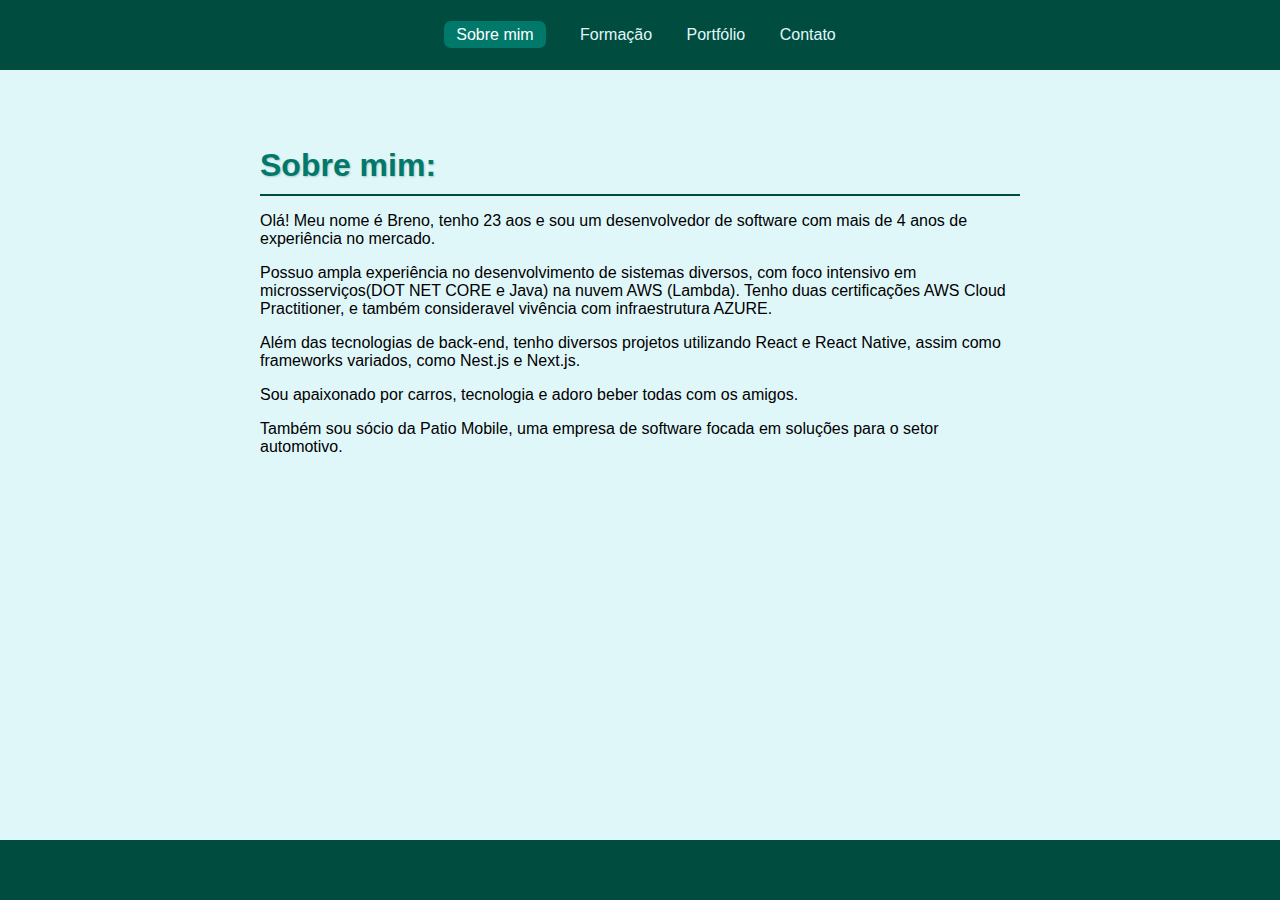
<file: index.html>
<!DOCTYPE html>
<html lang="pt-BR">
<head>
    <meta charset="UTF-8">
    <meta name="viewport" content="width=device-width, initial-scale=1.0">
    <title>Sobre mim</title>
    <link rel="stylesheet" href="style.css">
</head>
<body>
    <header>
        <!-- Header com os links para navegacao  !-->
         <nav>
            <ul>
                <li><a class="active" href="index.html">Sobre mim</a></li>
                <li><a href="formacao.html">Formação</a></li>
                <li><a href="portfolio.html">Portfólio</a></li>
                <li><a href="contato.html">Contato</a></li>
            </ul>
        </nav>
    </header>
    <main>
        <!-- Div com o texto sobre mim  !-->
        <div class="projects">
            <h2>Sobre mim:</h2>
            <p>Olá! Meu nome é Breno, tenho 23 aos e sou um desenvolvedor de software com mais de 4 anos de experiência no mercado.</p>
            <p>Possuo ampla experiência no desenvolvimento de sistemas diversos, com foco intensivo em microsserviços(DOT NET CORE e Java) na nuvem AWS (Lambda). Tenho duas certificações AWS Cloud Practitioner, e também consideravel vivência com infraestrutura AZURE.</p>
            <p>Além das tecnologias de back-end, tenho diversos projetos utilizando React e React Native, assim como frameworks variados, como Nest.js e Next.js.</p>
            <p>Sou apaixonado por carros, tecnologia e adoro beber todas com os amigos. </p>
            <p>Também sou sócio da Patio Mobile, uma empresa de software focada em soluções para o setor automotivo.</p>
        </div>
 
    </div>
</main>
    <footer>
     </footer>
</body>
</html>
</file>
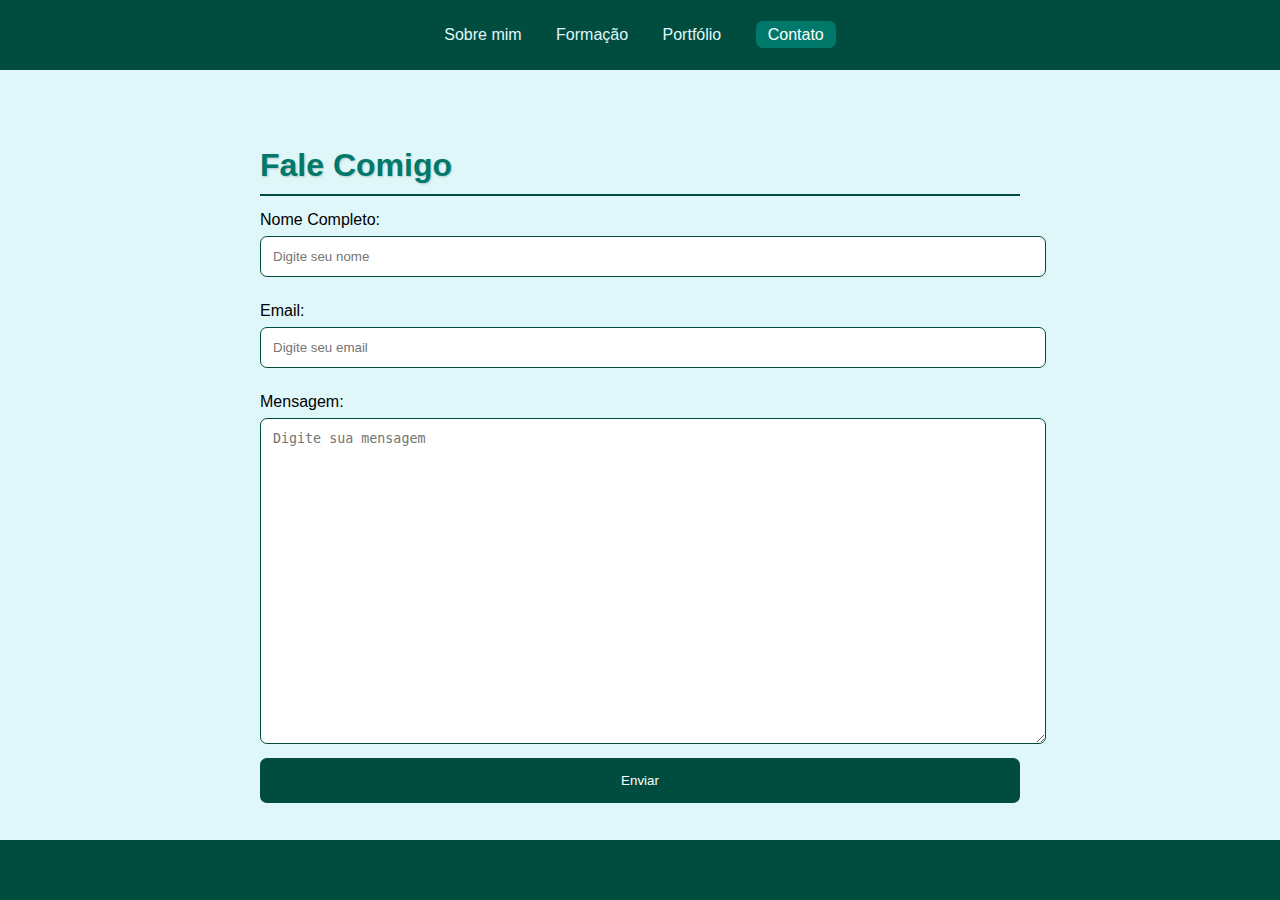
<file: contato.html>
<!DOCTYPE html>
<html lang="pt-BR">
<head>
    <meta charset="UTF-8">
    <meta name="viewport" content="width=device-width, initial-scale=1.0">
    <title>Contato</title>
    <link rel="stylesheet" href="style.css">
    <script src="script.js" defer></script>
</head>
<body>
    <!-- Header com os links para navegacao  !-->
    <header>
         <nav>
            <ul>
                <li><a href="index.html">Sobre mim</a></li>
                <li><a href="formacao.html">Formação</a></li>
                <li><a href="portfolio.html">Portfólio</a></li>
                <li><a class="active" href="contato.html">Contato</a></li>
            </ul>
        </nav>
    </header>
    <!-- Div com o formulário para contato !-->
    <main>
        <div class="projects">
            <h2>Fale Comigo</h2>
            <form id="FormContato">
                <label for="nome" >Nome Completo:</label>
                <input type="text" placeholder="Digite seu nome" id="nome" name="nome" required>
                <label for="email">Email:</label>
                <input type="email" placeholder="Digite seu email" id="email" name="email" required>
                <label for="mensagem">Mensagem:</label>
                <textarea id="mensagem" placeholder="Digite sua mensagem" rows = "20" name="mensagem" required></textarea>
                <button type="submit">Enviar</button>
            </form>
        </div>
    </main>
    <footer>
    </footer>
</body>
</html>
</file>
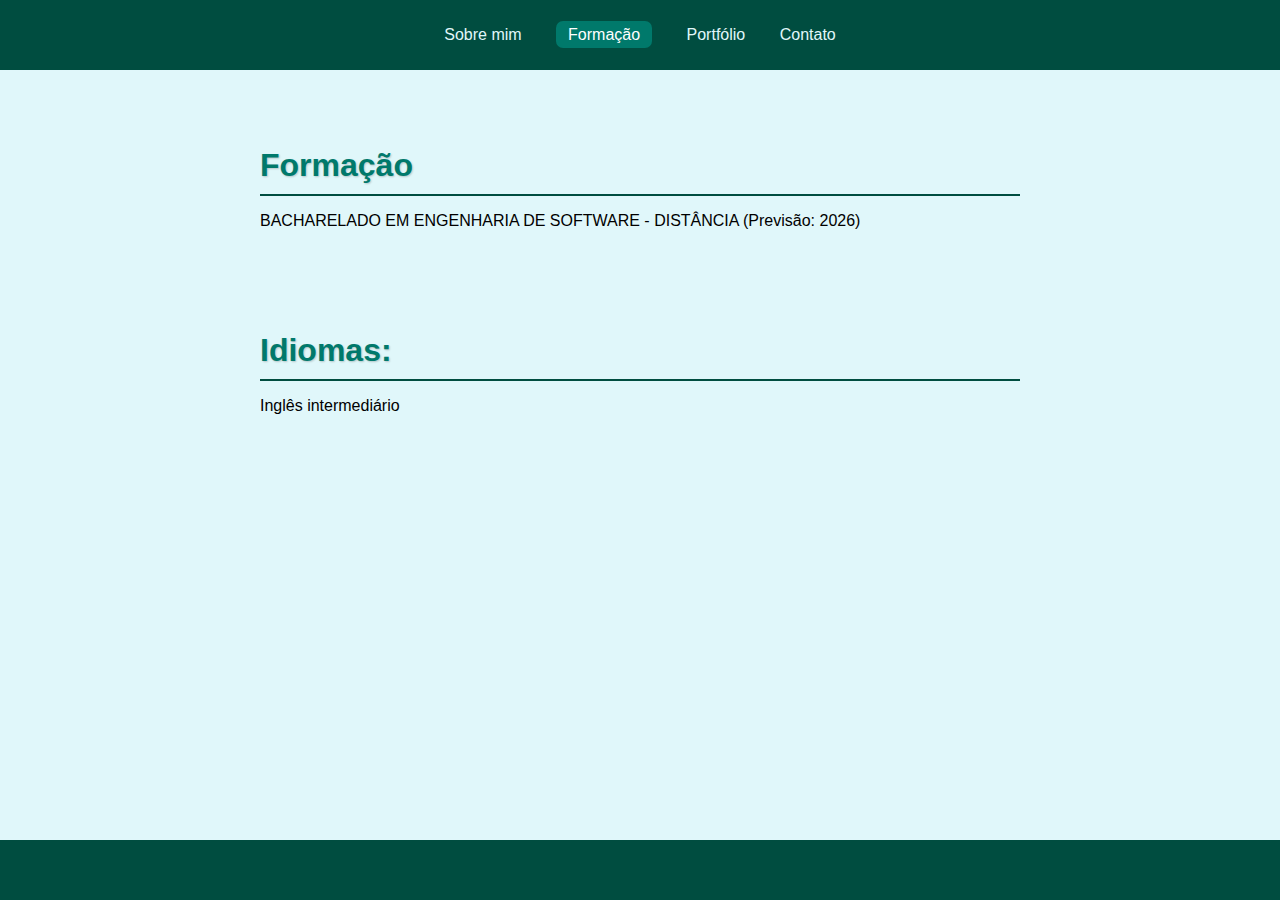
<file: formacao.html>
<!DOCTYPE html>
<html lang="pt-BR">
<head>
    <meta charset="UTF-8">
    <meta name="viewport" content="width=device-width, initial-scale=1.0">
    <title>Formação</title>
    <link rel="stylesheet" href="style.css">
</head>
<body>
    <!-- Header com os links para navegacao  !-->
    <header>
         <nav>
            <ul>
                <li><a href="index.html">Sobre mim</a></li>
                <li><a class="active" href="formacao.html">Formação</a></li>
                <li><a href="portfolio.html">Portfólio</a></li>
                <li><a href="contato.html">Contato</a></li>
            </ul>
        </nav>
    </header>
    <main>
        <!-- Div com os dados   !-->
        <div class="projects">
            <h2>Formação</h2>
            <p>BACHARELADO EM ENGENHARIA DE SOFTWARE - DISTÂNCIA (Previsão: 2026)</p>
        </div>
        <div class="projects">
            <h2>Idiomas:</h2>
            <p>Inglês intermediário</p>
        </div>
    </main>
    <footer>
     </footer>
</body>
</html>
</file>
<file: style.css>
body {
    font-family: Arial, sans-serif;
    margin: 0;
    padding: 0;
    background-color: #e0f7fa;  
}

 main {
    padding: 30px;
    max-width: 800px;
    margin: auto;
}

 nav ul {
    list-style: none;
    padding: 0;
}

footer {
    background-color: #004d40;  
    color: #fff;  
    text-align: center;
    padding: 30px 0;
    position: fixed;
    width: 100%;
    bottom: 0;
}


nav ul li {
    display: inline;
    margin: 0 15px;
}

nav ul li a {
    color: #e0f7fa; 
    text-decoration: none;
}

nav ul li a.active {
    background-color: #00796b;  
    color: #fff;
    border-radius: 7px;
    padding: 5px 12px;
}


 
form label {
    display: block;
    margin: 15px 0 7px;
}

form input, form textarea {
    width: 100%;
    padding: 12px;
    margin-bottom: 10px;
    border: 1px solid #004d40;  
    border-radius: 7px;
}

form button {
    display: block;
    width: 100%;
    padding: 15px;
    background-color: #004d40;  
    color: #fff;
    border: none;
    cursor: pointer;
    border-radius: 7px;
}

form button {
    display: block;
    width: 100%;
    padding: 15px;
    background-color: #004d40;  
    color: #fff;
    border: none;
    cursor: pointer;
    border-radius: 7px;
    transition: background-color 0.3s ease;  
}

 form button:hover {
    background-color: #00796b;  
}

 .hidden {
    display: none;
}

#formMessage {
    margin-top: 10px;
    color: #00796b;  
    font-weight: bold;
}

header {
    background-color: #004d40;  
    color: #fff;  
    padding: 10px 0;
    text-align: center;
}

 header h1 {
    font-family: 'Georgia', serif;  
    font-size: 2.5em;  
    color: #ffffff;  
    text-shadow: 2px 2px 4px rgba(0, 0, 0, 0.4);  
    margin: 0;  
    padding: 20px 0;  
    background-color: #004d40;  
    border-bottom: 2px solid #00796b;  
}

 

 
.projects {
    padding: 20px;
    background-color: #e0f7fa;  
    border-radius: 10px;
    margin-bottom: 20px;
}

.projects h2 {
    font-family: 'Arial', sans-serif;
    font-size: 2em;
    color: #00796b;
    margin-bottom: 15px;
    border-bottom: 2px solid #004d40;
    padding-bottom: 10px;
    text-shadow: 1px 1px 2px rgba(0, 0, 0, 0.2);
}

.projects ul {
    list-style-type: none;
    padding-left: 0;
}

.projects ul li {
    margin-bottom: 10px;
}

.projects ul li a {
    text-decoration: none;
    color: #004d40;  
    font-weight: bold;
    transition: color 0.3s ease;
}

.projects ul li a:hover {
    color: #00796b;  
}
</file>
